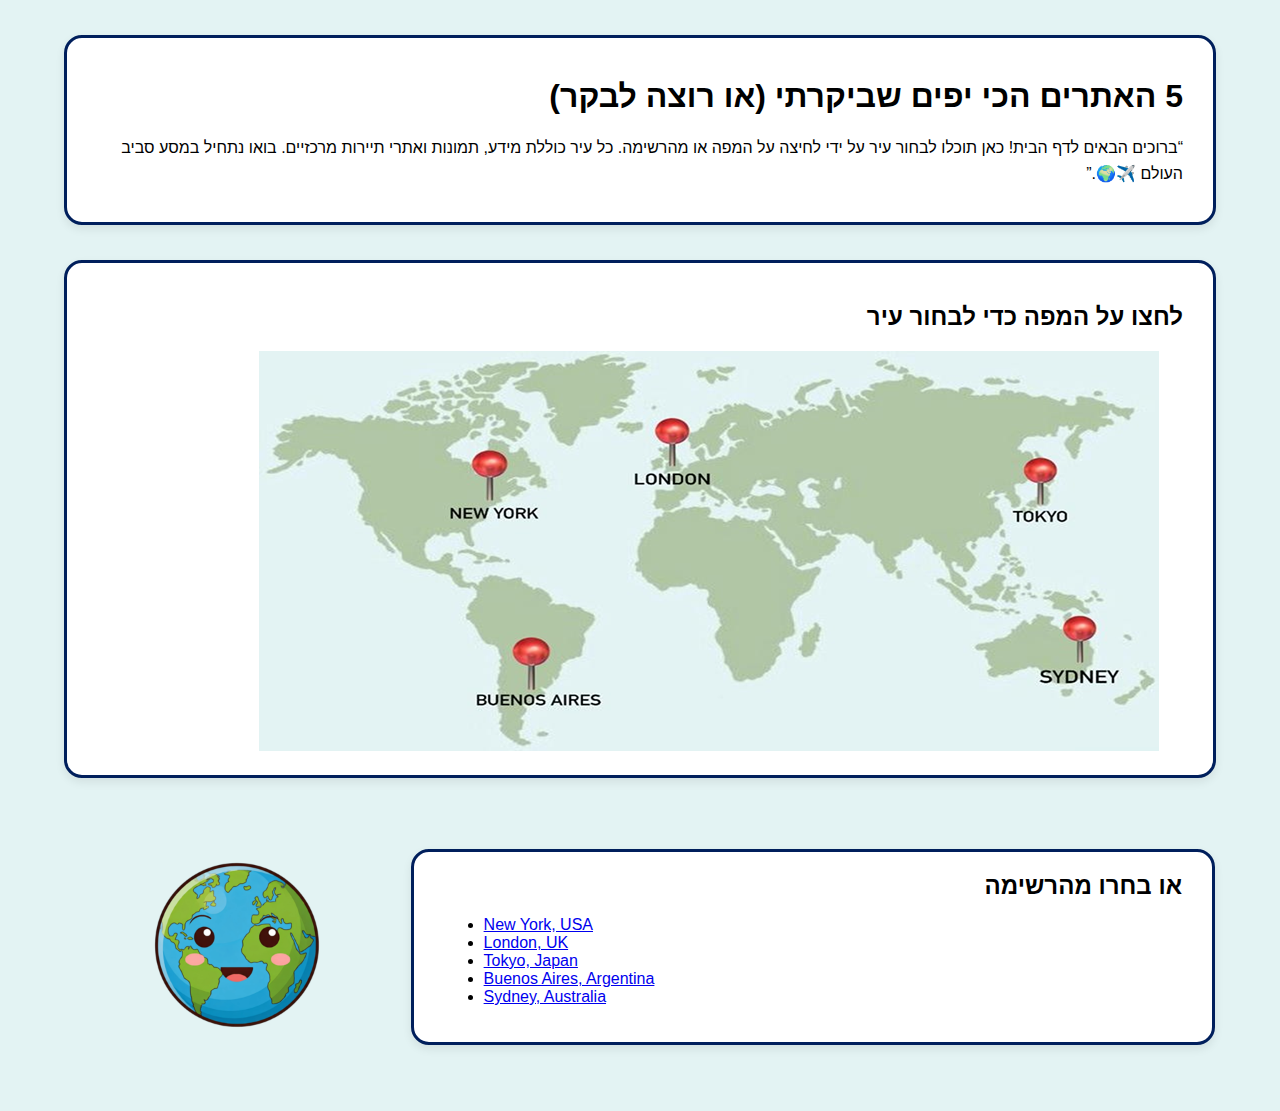
<file: index.html>
<!DOCTYPE html>
<html lang="en" dir="rtl">
<head>
    <meta charset="UTF-8">
    <meta name="viewport" content="width=device-width, initial-scale=1.0">
    <title>index</title>
    <link rel="stylesheet" href="style.css">
</head>

<body>

    <table>
        <tr>
                <div class="content-box1">
                    <h1>5 האתרים הכי יפים שביקרתי (או רוצה לבקר)</h1>
                    <p>
                       “ברוכים הבאים לדף הבית! כאן תוכלו לבחור עיר על ידי לחיצה על המפה או מהרשימה.
כל עיר כוללת מידע, תמונות ואתרי תיירות מרכזיים.                       
בואו נתחיל במסע סביב העולם ✈️🌍.”                       
                    </p>
                </div>
        </tr>

        <tr>
                <div class="content-box1">
                    <h2>לחצו על המפה כדי לבחור עיר</h2>
                    <img usemap="#mymap" src="mapWorldd.png" alt="World Map" style="max-width:100%; height:auto;">

                    <map name="mymap">
                        <area shape="rect" coords="190,98,280,167" href="NewYork.html" alt="New York">
                        <area shape="rect" coords="371,71,451,131" href="London.html" alt="London">
                        <area shape="rect" coords="751,110,805,167" href="Tokyo.html" alt="Tokyo">
                        <area shape="rect" coords="244,287,313,351" href="BuenosAires.html" alt="Buenos Aires">
                        <area shape="rect" coords="780,268,854,333" href="Sydney.html" alt="Sydney">
                    </map>
                </div>
            
        </tr>
        <tr>
            <td width="70%">
                <div class="content-box">
                <h2 style="text-align:right;">או בחרו מהרשימה</h2>
                <ul dir="ltr">
                    <li><a href="NewYork.html">New York, USA</a></li>
                    <li><a href="London.html">London, UK</a></li>
                    <li><a href="Tokyo.html">Tokyo, Japan</a></li>
                    <li><a href="BuenosAires.html">Buenos Aires, Argentina</a></li>
                    <li><a href="Sydney.html">Sydney, Australia</a></li>
                </ul>
            </td>
            <td align="center">
                   <img src="world.png" width="70%">

            </td>
       
        </tr>
    
    </table>

</body>
</html>
</file>
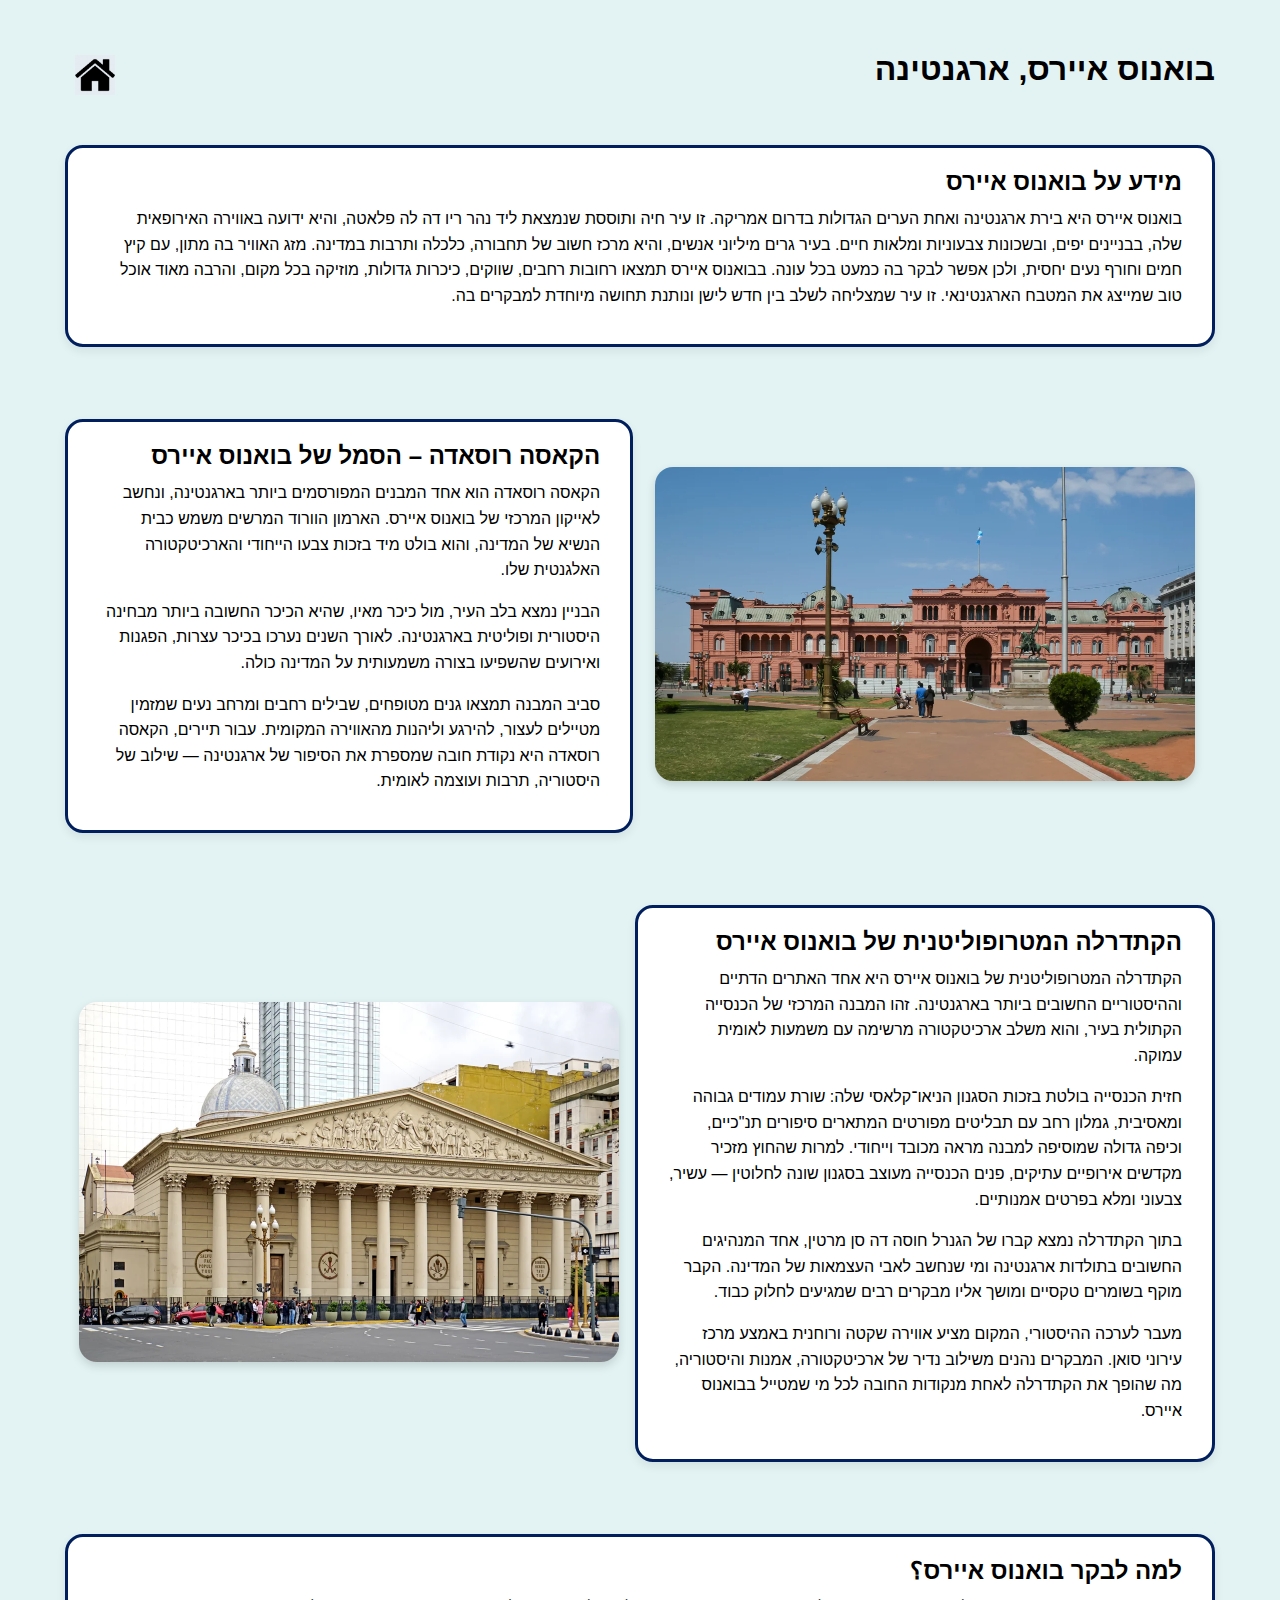
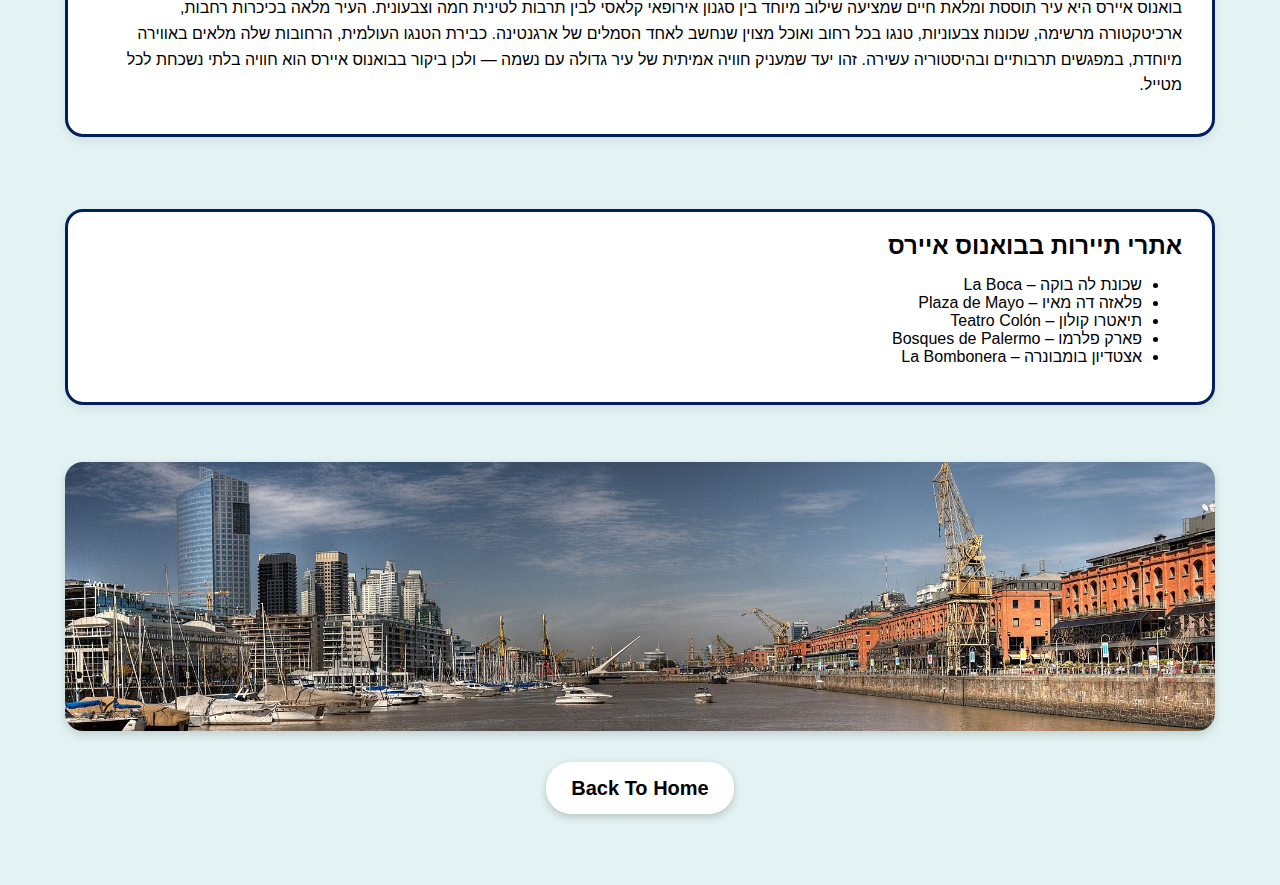
<file: BuenosAires.html>
<!DOCTYPE html>
<html lang="en" dir="rtl">
<head>
    <meta charset="UTF-8">
    <meta name="viewport" content="width=device-width, initial-scale=1.0">
    <title>Buenos Aires</title>
    <link rel="stylesheet" href="style.css">
</head>

<body>

    <table>

        <tr>
            <td>
                <h1>בואנוס איירס, ארגנטינה</h1>
            </td>

            <td>
                <img src="home.png" alt="Home Icon" width="40" class="home-icon" usemap="#homeMap">
                <map name="homeMap">
                    <area shape="rect" coords="5,22,35,35" href="index.html">
                    <area shape="poly" coords="20,3,0,23,39,23" href="index.html">
                    <area shape="rect" coords="28,4,35,15" href="index.html">
                </map>
            </td>
        </tr>

        <tr>
            <td colspan="2">
                <div class="content-box">
                    <h2>מידע על בואנוס איירס</h2>
                    <p>
                      בואנוס איירס היא בירת ארגנטינה ואחת הערים הגדולות בדרום אמריקה. זו עיר חיה ותוססת שנמצאת ליד נהר ריו דה לה פלאטה, והיא ידועה באווירה האירופאית שלה, בבניינים יפים, ובשכונות צבעוניות ומלאות חיים. בעיר גרים מיליוני אנשים, והיא מרכז חשוב של תחבורה, כלכלה ותרבות במדינה. מזג האוויר בה מתון, עם קיץ חמים וחורף נעים יחסית, ולכן אפשר לבקר בה כמעט בכל עונה. בבואנוס איירס תמצאו רחובות רחבים, שווקים, כיכרות גדולות, מוזיקה בכל מקום, והרבה מאוד אוכל טוב שמייצג את המטבח הארגנטינאי. זו עיר שמצליחה לשלב בין חדש לישן ונותנת תחושה מיוחדת למבקרים בה.
                    </p>
                </div>
            </td>
        </tr>

        <tr>
            <td align="center">
                <img src="CasaRosada.jpg" class="city-img" alt="Casa Rosada" width="540">
            </td>

            <td valign="top">
                <div class="content-box">
                    <h2>הקאסה רוסאדה – הסמל של בואנוס איירס</h2>

                    <p>
                        הקאסה רוסאדה הוא אחד המבנים המפורסמים ביותר בארגנטינה,
                        ונחשב לאייקון המרכזי של בואנוס איירס. הארמון הוורוד המרשים
                        משמש כבית הנשיא של המדינה, והוא בולט מיד בזכות צבעו הייחודי
                        והארכיטקטורה האלגנטית שלו.
                    </p>

                    <p>
                        הבניין נמצא בלב העיר, מול כיכר מאיו, שהיא הכיכר החשובה ביותר
                        מבחינה היסטורית ופוליטית בארגנטינה. לאורך השנים נערכו בכיכר
                        עצרות, הפגנות ואירועים שהשפיעו בצורה משמעותית על המדינה כולה.
                    </p>

                    <p>
                        סביב המבנה תמצאו גנים מטופחים, שבילים רחבים ומרחב נעים שמזמין
                        מטיילים לעצור, להירגע וליהנות מהאווירה המקומית. עבור תיירים,
                        הקאסה רוסאדה היא נקודת חובה שמספרת את הסיפור של ארגנטינה —
                        שילוב של היסטוריה, תרבות ועוצמה לאומית.
                    </p>

                </div>
            </td>
        </tr>

        <tr>
            <td valign="top">
                <div class="content-box">
                    <h2>הקתדרלה המטרופוליטנית של בואנוס איירס</h2>

                    <p>
                        הקתדרלה המטרופוליטנית של בואנוס איירס היא אחד האתרים הדתיים וההיסטוריים
                        החשובים ביותר בארגנטינה. זהו המבנה המרכזי של הכנסייה הקתולית בעיר,
                        והוא משלב ארכיטקטורה מרשימה עם משמעות לאומית עמוקה.
                    </p>

                    <p>
                        חזית הכנסייה בולטת בזכות הסגנון הניאו־קלאסי שלה: שורת עמודים גבוהה ומאסיבית,
                        גמלון רחב עם תבליטים מפורטים המתארים סיפורים תנ"כיים, וכיפה גדולה שמוסיפה
                        למבנה מראה מכובד וייחודי. למרות שהחוץ מזכיר מקדשים אירופיים עתיקים,
                        פנים הכנסייה מעוצב בסגנון שונה לחלוטין — עשיר, צבעוני ומלא בפרטים אמנותיים.
                    </p>

                    <p>
                        בתוך הקתדרלה נמצא קברו של הגנרל חוסה דה סן מרטין, אחד המנהיגים החשובים
                        בתולדות ארגנטינה ומי שנחשב לאבי העצמאות של המדינה. הקבר מוקף בשומרים טקסיים
                        ומושך אליו מבקרים רבים שמגיעים לחלוק כבוד.
                    </p>

                    <p>
                        מעבר לערכה ההיסטורי, המקום מציע אווירה שקטה ורוחנית באמצע מרכז עירוני סואן.
                        המבקרים נהנים משילוב נדיר של ארכיטקטורה, אמנות והיסטוריה, מה שהופך את
                        הקתדרלה לאחת מנקודות החובה לכל מי שמטייל בבואנוס איירס.
                    </p>

                </div>
            </td>

            <td align="center">
                <img src="MetropolitanCathedral.jpg" class="city-img" alt="Metropolitan Cathedral" width="540">
            </td>
        </tr>

        <tr>
            <td colspan="2">
                <div class="content-box">
                    <h2>למה לבקר בואנוס איירס؟</h2>
                    <p>
                        בואנוס איירס היא עיר תוססת ומלאת חיים שמציעה שילוב מיוחד בין סגנון אירופאי קלאסי לבין תרבות לטינית חמה וצבעונית. העיר מלאה בכיכרות רחבות, ארכיטקטורה מרשימה, שכונות צבעוניות, טנגו בכל רחוב ואוכל מצוין שנחשב לאחד הסמלים של ארגנטינה. כבירת הטנגו העולמית, הרחובות שלה מלאים באווירה מיוחדת, במפגשים תרבותיים ובהיסטוריה עשירה. זהו יעד שמעניק חוויה אמיתית של עיר גדולה עם נשמה — ולכן ביקור בבואנוס איירס הוא חוויה בלתי נשכחת לכל מטייל.
                    </p>
                </div>
            </td>
        </tr>

        <tr>
            <td colspan="2">
                <div class="content-box">
                    <h2>אתרי תיירות בבואנוס איירס</h2>
                    <ul>
                        <li>שכונת לה בוקה – La Boca</li>
                        <li>פלאזה דה מאיו – Plaza de Mayo</li>
                        <li>תיאטרו קולון – Teatro Colón</li>
                        <li>פארק פלרמו – Bosques de Palermo</li>
                        <li>אצטדיון בומבונרה – La Bombonera</li>
                    </ul>
                </div>
            </td>
        </tr>

        <tr>
            <td colspan="2">
                <img src="BuenosAiresinal.jpg" class="cityfinal-img" alt="Buenos Aires City" width="100%">
            </td>
        </tr>

        <tr>
            <td colspan="2">
                <p class="back-home-wrapper">
                    <a href="index.html" class="back-home-link">Back To Home</a>
                </p>
            </td>
        </tr>

    </table>

</body>
</html>
</file>
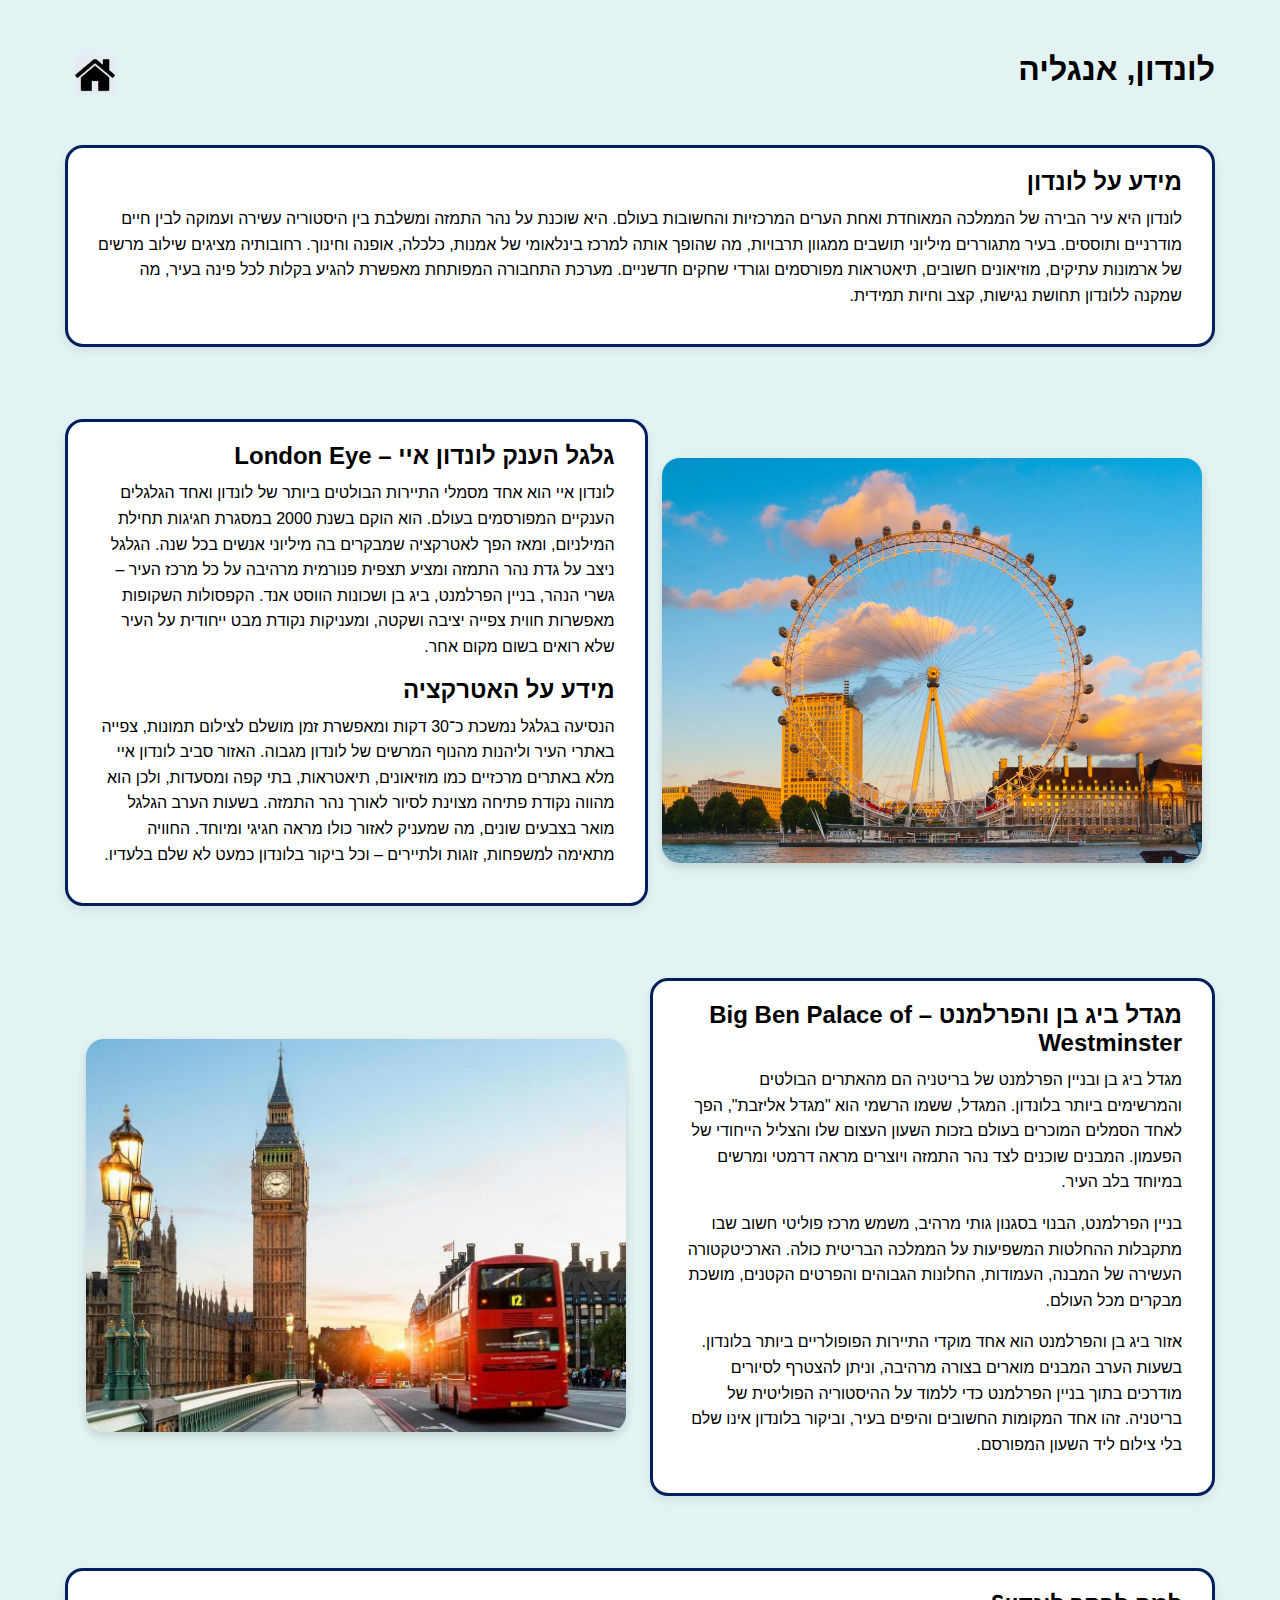
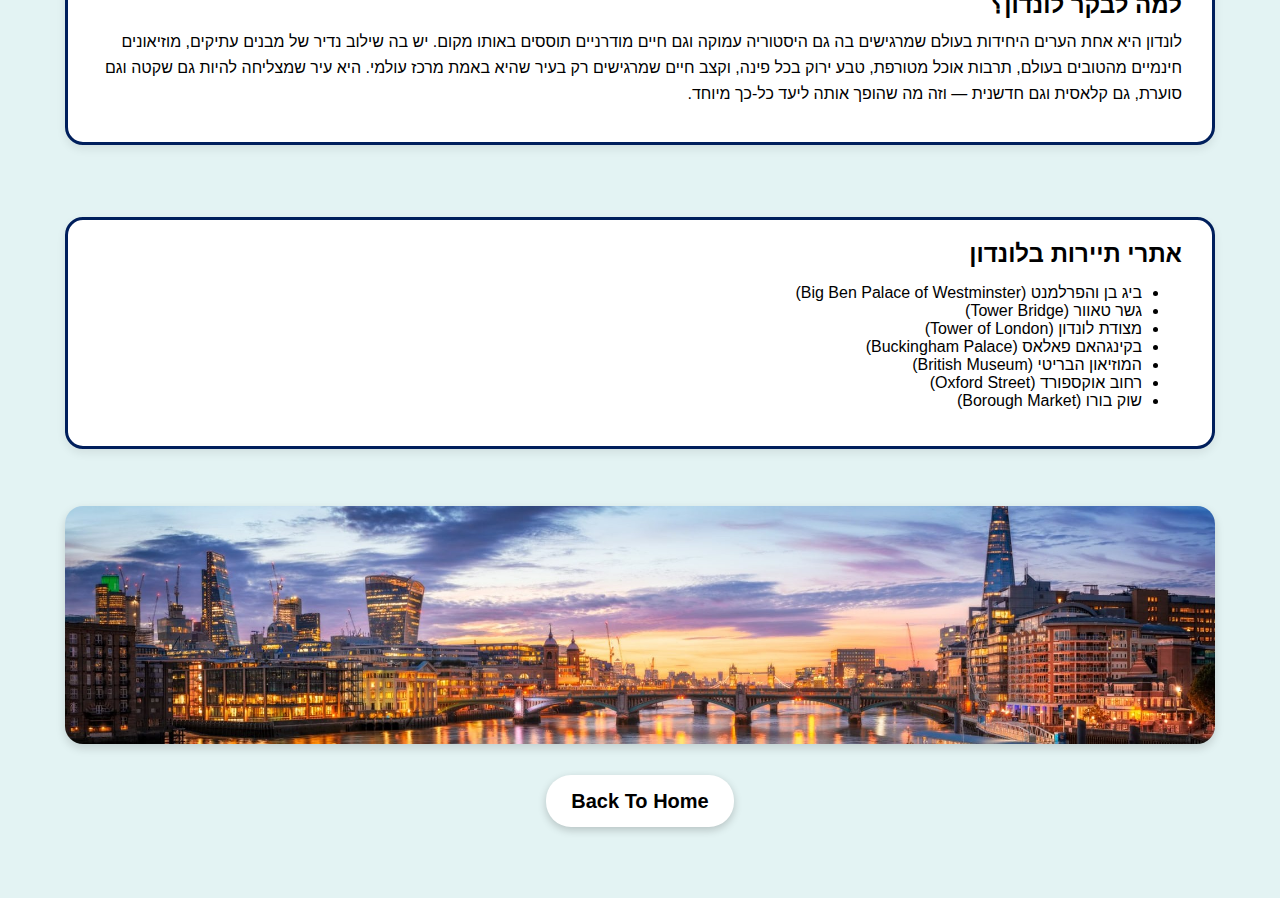
<file: London.html>
<!DOCTYPE html>
<html lang="en" dir="rtl">
<head>
    <meta charset="UTF-8">
    <meta name="viewport" content="width=device-width, initial-scale=1.0">
    <title>London</title>
    <link rel="stylesheet" href="style.css">
</head>

<body>

    <table>
        <tr>
            <td>
                <h1>לונדון, אנגליה</h1>
            </td>

            <td>
                <img src="home.png" alt="Home Icon" width="40" class="home-icon" usemap="#homeMap">
                <map name="homeMap">
                    <area shape="rect" coords="5,22,35,35" href="index.html" alt="Home">
                    <area shape="poly" coords="20,3,0,23,39,23" href="index.html" alt="Home">
                    <area shape="rect" coords="28,4,35,15" href="index.html" alt="Home">
                </map>
            </td>
        </tr>

        <tr>
            <td colspan="2" valign="top">
                <div class="content-box">
                    <h2>מידע על לונדון</h2>
                    <p>
                        לונדון היא עיר הבירה של הממלכה המאוחדת ואחת הערים המרכזיות והחשובות בעולם. היא שוכנת על נהר התמזה ומשלבת בין היסטוריה עשירה ועמוקה לבין חיים מודרניים ותוססים. בעיר מתגוררים מיליוני תושבים ממגוון תרבויות, מה שהופך אותה למרכז בינלאומי של אמנות, כלכלה, אופנה וחינוך. רחובותיה מציגים שילוב מרשים של ארמונות עתיקים, מוזיאונים חשובים, תיאטראות מפורסמים וגורדי שחקים חדשניים. מערכת התחבורה המפותחת מאפשרת להגיע בקלות לכל פינה בעיר, מה שמקנה ללונדון תחושת נגישות, קצב וחיות תמידית.
                    </p>
                </div>
            </td>
        </tr>

        <tr>
            <td align="center">
                <img src="londonEye.jpg" class="city-img" alt="London Eye" width="540">
            </td>

            <td valign="top">
                <div class="content-box">
                    <h2>גלגל הענק לונדון איי – London Eye</h2>
                    <p>
                        לונדון איי הוא אחד מסמלי התיירות הבולטים ביותר של לונדון ואחד הגלגלים הענקיים המפורסמים בעולם.
                        הוא הוקם בשנת 2000 במסגרת חגיגות תחילת המילניום, ומאז הפך לאטרקציה שמבקרים בה מיליוני אנשים בכל שנה.
                        הגלגל ניצב על גדת נהר התמזה ומציע תצפית פנורמית מרהיבה על כל מרכז העיר – גשרי הנהר, בניין הפרלמנט,
                        ביג בן ושכונות הווסט אנד. הקפסולות השקופות מאפשרות חווית צפייה יציבה ושקטה, ומעניקות נקודת מבט ייחודית
                        על העיר שלא רואים בשום מקום אחר.
                    </p>

                    <h2>מידע על האטרקציה</h2>
                    <p>
                        הנסיעה בגלגל נמשכת כ־30 דקות ומאפשרת זמן מושלם לצילום תמונות, צפייה באתרי העיר וליהנות מהנוף
                        המרשים של לונדון מגבוה. האזור סביב לונדון איי מלא באתרים מרכזיים כמו מוזיאונים, תיאטראות,
                        בתי קפה ומסעדות, ולכן הוא מהווה נקודת פתיחה מצוינת לסיור לאורך נהר התמזה.
                        בשעות הערב הגלגל מואר בצבעים שונים, מה שמעניק לאזור כולו מראה חגיגי ומיוחד.
                        החוויה מתאימה למשפחות, זוגות ולתיירים – וכל ביקור בלונדון כמעט לא שלם בלעדיו.
                    </p>
                </div>
            </td>
        </tr>

        <tr>
            <td valign="top">
                <div class="content-box">
                    <h2>מגדל ביג בן והפרלמנט – Big Ben  Palace of Westminster</h2>
                    <p>
                        מגדל ביג בן ובניין הפרלמנט של בריטניה הם מהאתרים הבולטים והמרשימים ביותר בלונדון.
                        המגדל, ששמו הרשמי הוא "מגדל אליזבת", הפך לאחד הסמלים המוכרים בעולם בזכות השעון
                        העצום שלו והצליל הייחודי של הפעמון. המבנים שוכנים לצד נהר התמזה ויוצרים מראה
                        דרמטי ומרשים במיוחד בלב העיר.
                    </p>

                    <p>
                        בניין הפרלמנט, הבנוי בסגנון גותי מרהיב, משמש מרכז פוליטי חשוב שבו מתקבלות
                        ההחלטות המשפיעות על הממלכה הבריטית כולה. הארכיטקטורה העשירה של המבנה,
                        העמודות, החלונות הגבוהים והפרטים הקטנים, מושכת מבקרים מכל העולם.
                    </p>

                    <p>
                        אזור ביג בן והפרלמנט הוא אחד מוקדי התיירות הפופולריים ביותר בלונדון.
                        בשעות הערב המבנים מוארים בצורה מרהיבה, וניתן להצטרף לסיורים מודרכים בתוך
                        בניין הפרלמנט כדי ללמוד על ההיסטוריה הפוליטית של בריטניה. זהו אחד המקומות
                        החשובים והיפים בעיר, וביקור בלונדון אינו שלם בלי צילום ליד השעון המפורסם.
                    </p>
                </div>
            </td>

            <td align="center">
                <img src="LondonBigBen.jpg" class="city-img" alt="London Big Ben" width="540">
            </td>
        </tr>

        <tr>
            <td colspan="2" valign="top">
                <div class="content-box">
                    <h2>למה לבקר לונדון؟</h2>
                    <p>
                        לונדון היא אחת הערים היחידות בעולם שמרגישים בה גם היסטוריה עמוקה וגם חיים מודרניים תוססים באותו מקום.
                        יש בה שילוב נדיר של מבנים עתיקים, מוזיאונים חינמיים מהטובים בעולם, תרבות אוכל מטורפת, טבע ירוק בכל פינה,
                        וקצב חיים שמרגישים רק בעיר שהיא באמת מרכז עולמי. היא עיר שמצליחה להיות גם שקטה וגם סוערת, גם קלאסית וגם
                        חדשנית — וזה מה שהופך אותה ליעד כל-כך מיוחד.
                    </p>
                </div>
            </td>
        </tr>

        <tr>
            <td colspan="2" valign="top">
                <div class="content-box">
                    <h2>אתרי תיירות בלונדון</h2>
                    <ul>
                        <li>ביג בן והפרלמנט (Big Ben Palace of Westminster)</li>
                        <li>גשר טאוור (Tower Bridge)</li>
                        <li>מצודת לונדון (Tower of London)</li>
                        <li>בקינגהאם פאלאס (Buckingham Palace)</li>
                        <li>המוזיאון הבריטי (British Museum)</li>
                        <li>רחוב אוקספורד (Oxford Street)</li>
                        <li>שוק בורו (Borough Market)</li>
                    </ul>
                </div>
            </td>
        </tr>

        <tr>
            <td colspan="2">
                <img src="londonFinal.jpg" class="cityfinal-img" alt="London City" width="100%">
            </td>
        </tr>

        <tr>
            <td colspan="2">
                <p class="back-home-wrapper">
                    <a href="index.html" class="back-home-link">Back To Home</a>
                </p>
            </td>
        </tr>
    </table>

</body>
</html>
</file>
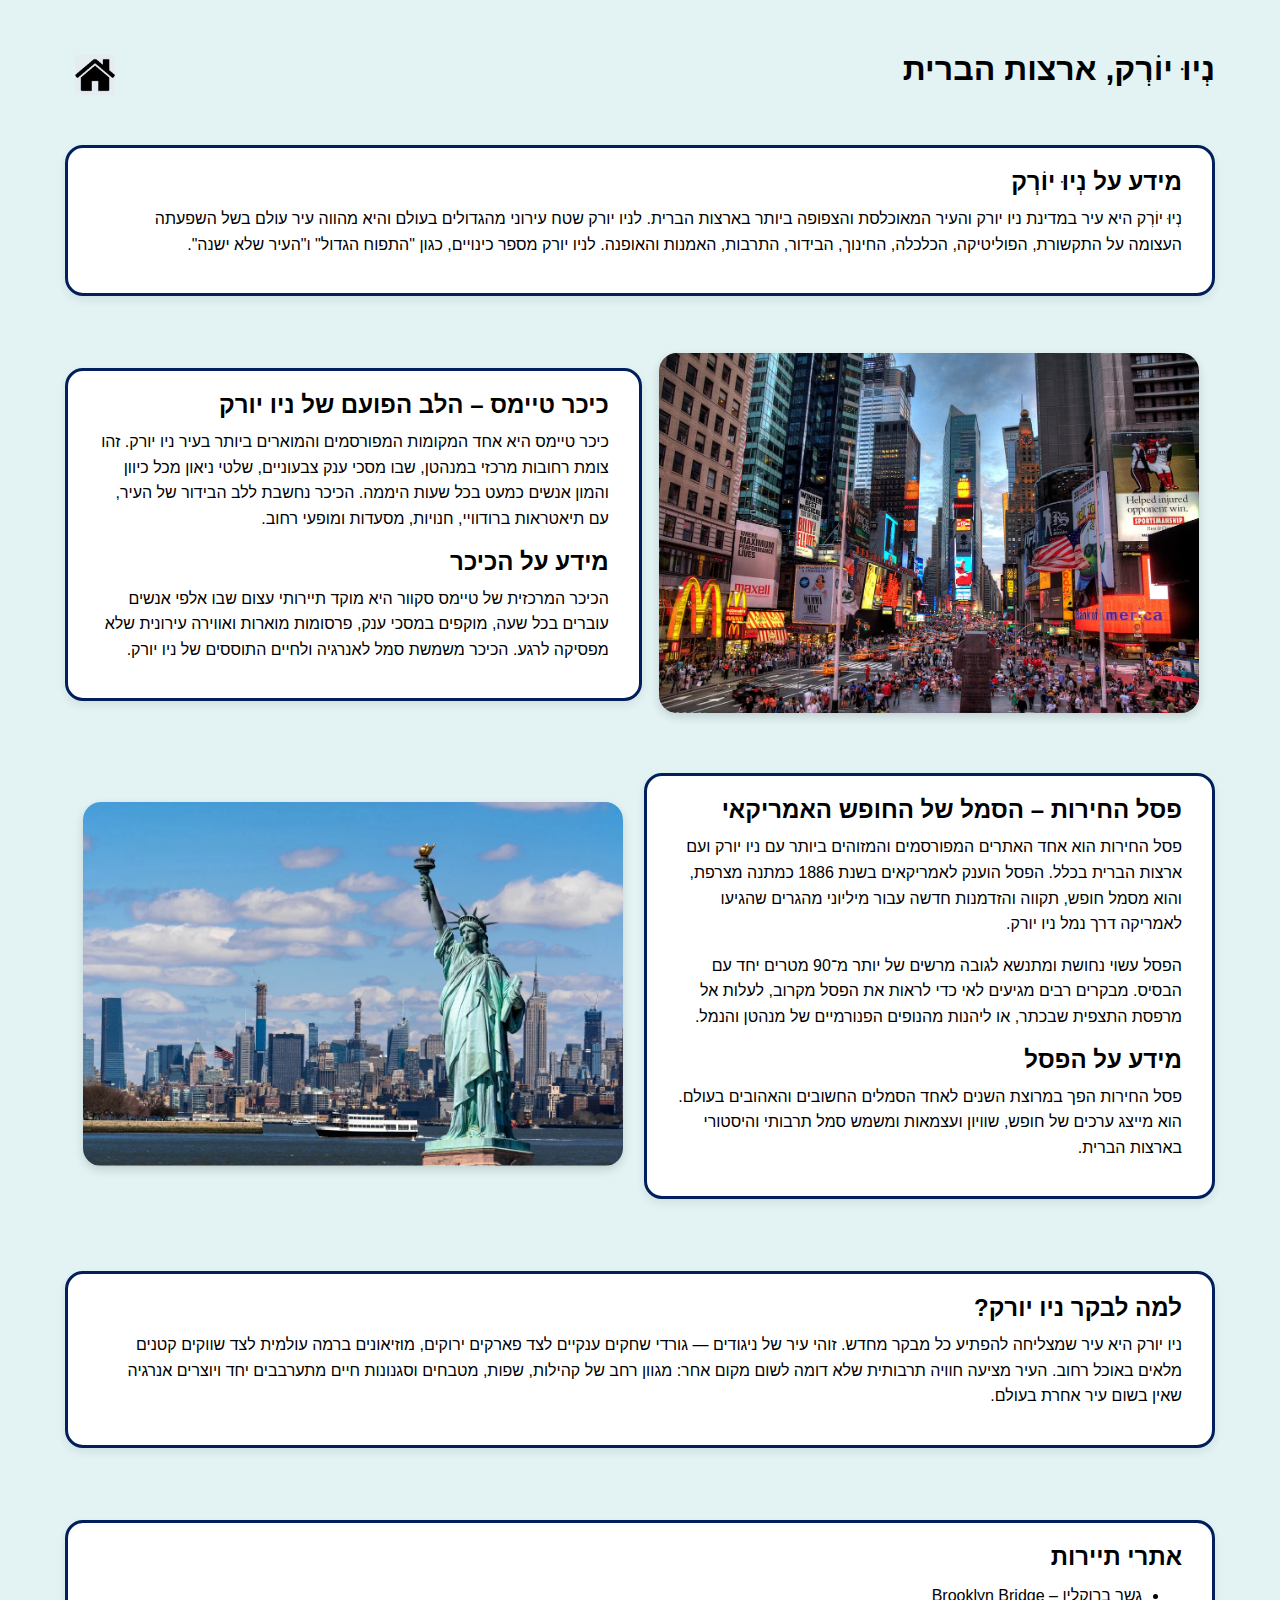
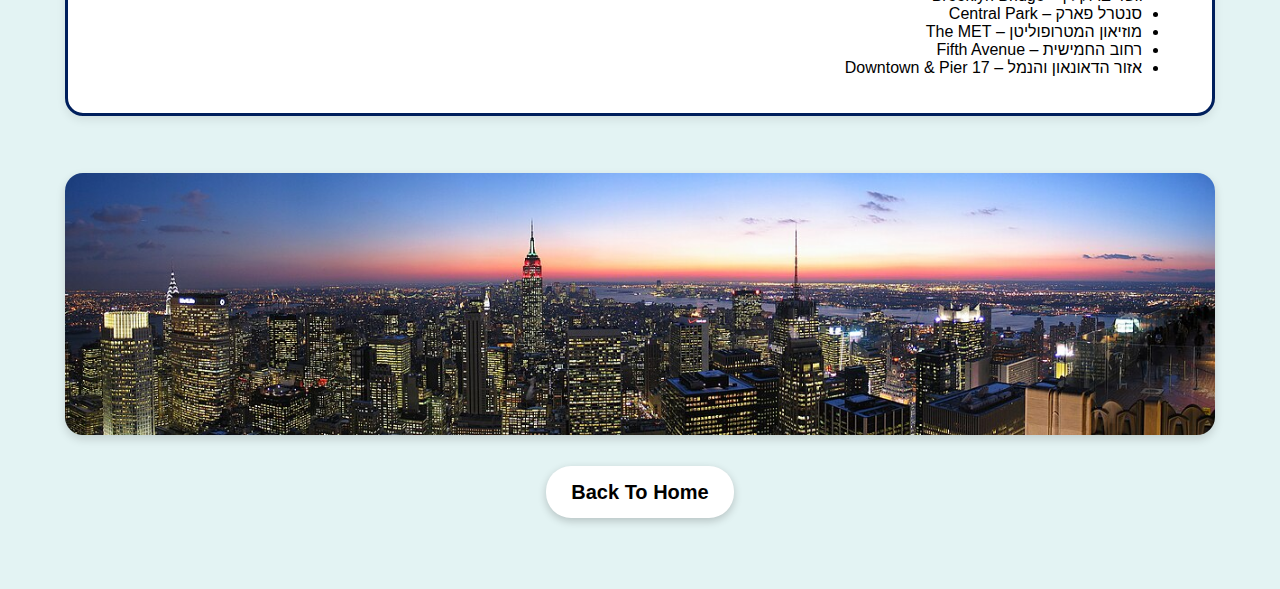
<file: NewYork.html>
<!DOCTYPE html>
<html lang="en" dir="rtl">
<head>
    <meta charset="UTF-8">
    <meta name="viewport" content="width=device-width, initial-scale=1.0">
    <title>NewYork</title>
    <link rel="stylesheet" href="style.css">
</head>

<body>

    <table>
        <tr>
            <td>
                <h1>נְיוּ יוֹרְק, ארצות הברית</h1>
            </td>

            <td>
                <img src="home.png" alt="Home Icon" width="40" class="home-icon" usemap="#homeMap">
                <map name="homeMap">
                    <area shape="rect" coords="5,22,35,35" href="index.html" alt="Home">
                    <area shape="poly" coords="20,3,0,23,39,23" href="index.html" alt="Home">
                    <area shape="rect" coords="28,4,35,15" href="index.html" alt="Home">
                </map>
            </td>
        </tr>

        <tr>
            <td colspan="2" valign="top">
                <div class="content-box">
                    <h2>מידע על נְיוּ יוֹרְק</h2>
                    <p>
                        נְיוּ יוֹרְק היא עיר במדינת ניו יורק והעיר המאוכלסת והצפופה ביותר בארצות הברית. לניו יורק שטח עירוני מהגדולים בעולם והיא מהווה עיר עולם בשל השפעתה העצומה על התקשורת, הפוליטיקה, הכלכלה, החינוך, הבידור, התרבות, האמנות והאופנה. לניו יורק מספר כינויים, כגון "התפוח הגדול" ו"העיר שלא ישנה".
                    </p>
                </div>
            </td>
        </tr>

        <tr>
            <td align="center">
                <img src="NewYorkSquare.jpg" class="city-img" alt="New York City" width="540">
            </td>

            <td valign="top">
                <div class="content-box">
                    <h2>כיכר טיימס – הלב הפועם של ניו יורק</h2>
                    <p>
                        כיכר טיימס היא אחד המקומות המפורסמים והמוארים ביותר בעיר ניו יורק. זהו צומת רחובות מרכזי במנהטן, שבו מסכי ענק צבעוניים, שלטי ניאון מכל כיוון והמון אנשים כמעט בכל שעות היממה. הכיכר נחשבת ללב הבידור של העיר, עם תיאטראות ברודוויי, חנויות, מסעדות ומופעי רחוב.
                    </p>
                    <h2>מידע על הכיכר</h2>
                    <p>
                        הכיכר המרכזית של טיימס סקוור היא מוקד תיירותי עצום שבו אלפי אנשים עוברים בכל שעה, מוקפים במסכי ענק, פרסומות מוארות ואווירה עירונית שלא מפסיקה לרגע. הכיכר משמשת סמל לאנרגיה ולחיים התוססים של ניו יורק.
                    </p>
                </div>
            </td>
        </tr>

        <tr>
            <td valign="top">
                <div class="content-box">
                    <h2>פסל החירות – הסמל של החופש האמריקאי</h2>
                    <p>
                        פסל החירות הוא אחד האתרים המפורסמים והמזוהים ביותר עם ניו יורק ועם ארצות הברית בכלל. הפסל הוענק לאמריקאים בשנת 1886 כמתנה מצרפת, והוא מסמל חופש, תקווה והזדמנות חדשה עבור מיליוני מהגרים שהגיעו לאמריקה דרך נמל ניו יורק.
                    </p>
                    <p>
                        הפסל עשוי נחושת ומתנשא לגובה מרשים של יותר מ־90 מטרים יחד עם הבסיס. מבקרים רבים מגיעים לאי כדי לראות את הפסל מקרוב, לעלות אל מרפסת התצפית שבכתר, או ליהנות מהנופים הפנורמיים של מנהטן והנמל.
                    </p>
                    <h2>מידע על הפסל</h2>
                    <p>
                        פסל החירות הפך במרוצת השנים לאחד הסמלים החשובים והאהובים בעולם. הוא מייצג ערכים של חופש, שוויון ועצמאות ומשמש סמל תרבותי והיסטורי בארצות הברית.
                    </p>
                </div>
            </td>
        
            <td align="center">
                <img src="Statue of Liberty.jpg" class="city-img" alt="New York City" width="540">
            </td>
        </tr>

        <tr>
            <td colspan="2" valign="top">
                <div class="content-box">
                    <h2>למה לבקר ניו יורק?</h2>
                    <p>
                        ניו יורק היא עיר שמצליחה להפתיע כל מבקר מחדש. זוהי עיר של ניגודים — גורדי שחקים ענקיים לצד פארקים ירוקים, מוזיאונים ברמה עולמית לצד שווקים קטנים מלאים באוכל רחוב. העיר מציעה חוויה תרבותית שלא דומה לשום מקום אחר: מגוון רחב של קהילות, שפות, מטבחים וסגנונות חיים מתערבבים יחד ויוצרים אנרגיה שאין בשום עיר אחרת בעולם.
                    </p>
                </div>
            </td>
        </tr>

        <tr>
            <td colspan="2" valign="top">
                <div class="content-box">
                    <h2>אתרי תיירות</h2>
                    <ul>
                        <li>גשר ברוקלין – Brooklyn Bridge</li>
                        <li>סנטרל פארק – Central Park</li>
                        <li>מוזיאון המטרופוליטן – The MET</li>
                        <li>רחוב החמישית – Fifth Avenue</li>
                        <li>אזור הדאונאון והנמל – Downtown & Pier 17</li>
                    </ul>
                </div>
            </td>
        </tr>

        <tr>
            <td colspan="2">
                <img src="NewYorkFinal.jpg" class="cityfinal-img" alt="New York City" width="100%">
            </td>
        </tr>

        <tr>
            <td colspan="2">
                <p class="back-home-wrapper">
                    <a href="index.html" class="back-home-link">Back To Home</a>
                </p>
            </td>
        </tr>
    </table>

</body>
</html>
</file>
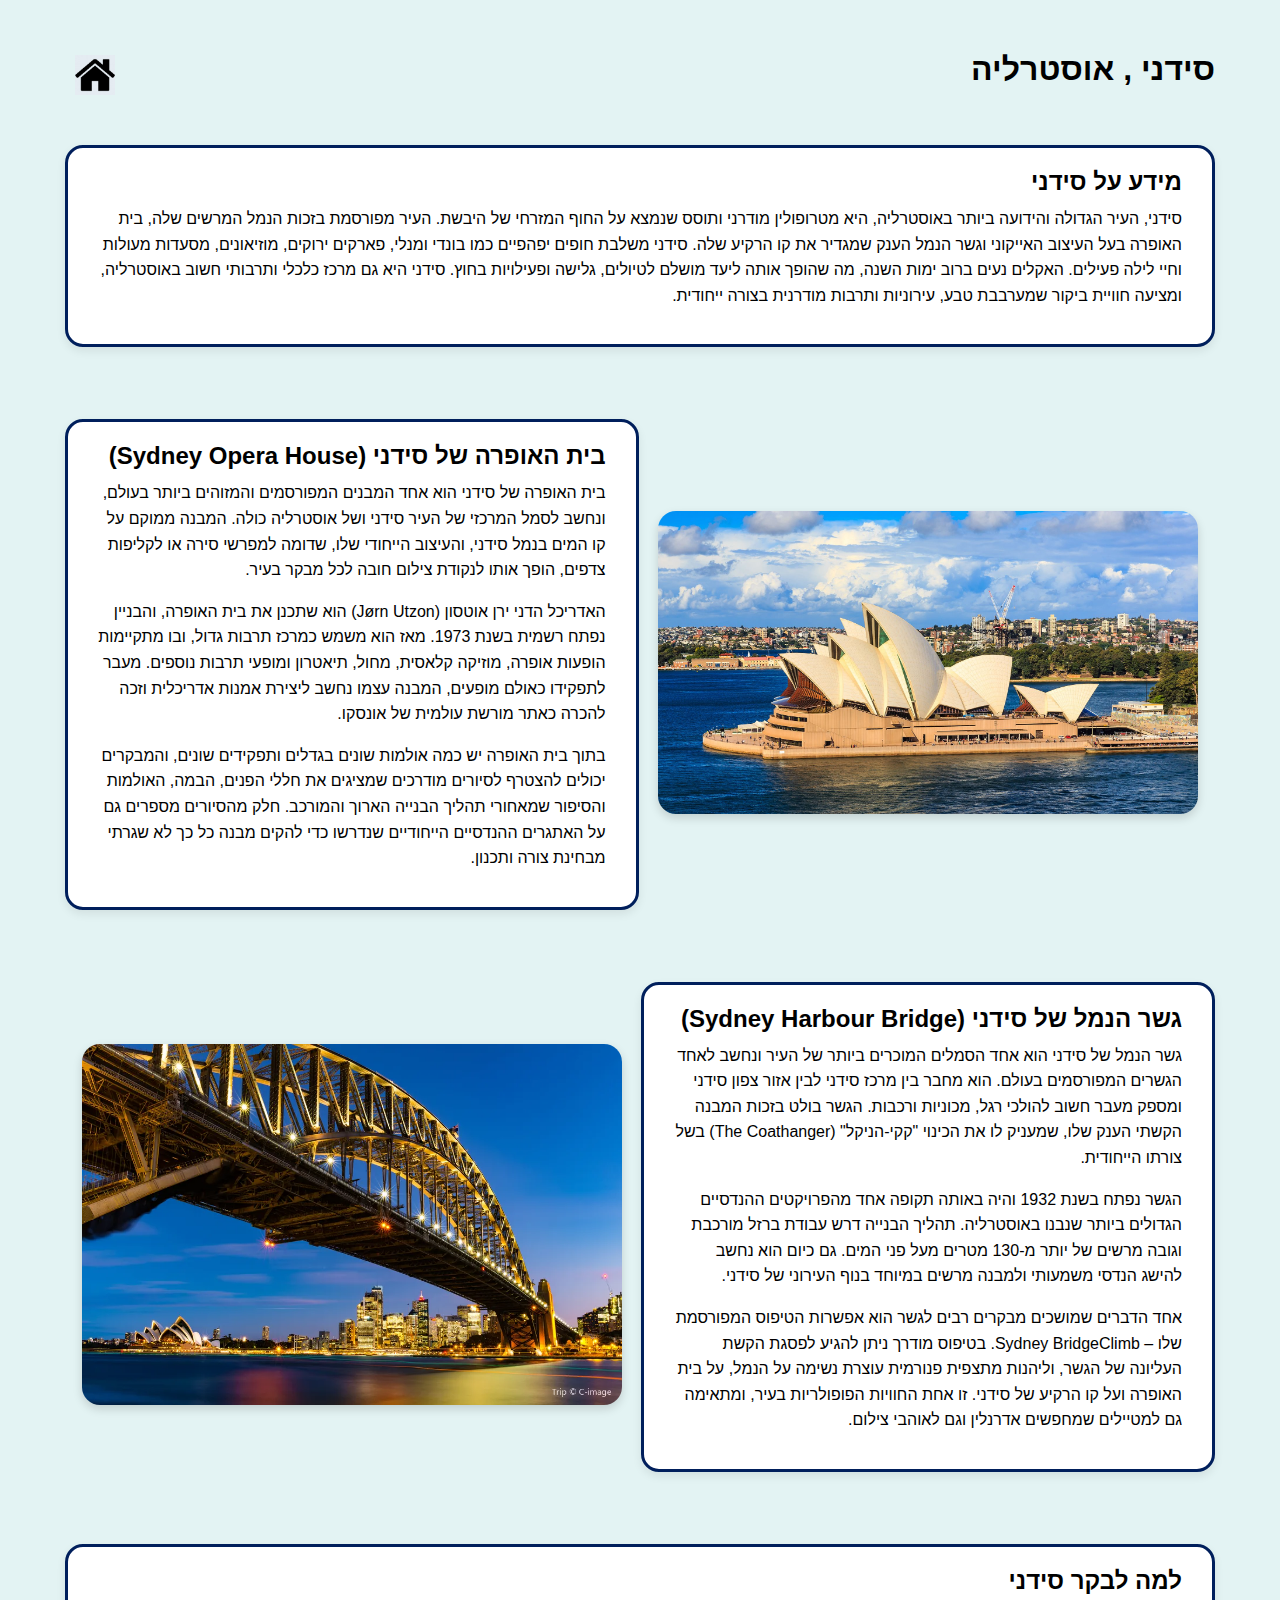
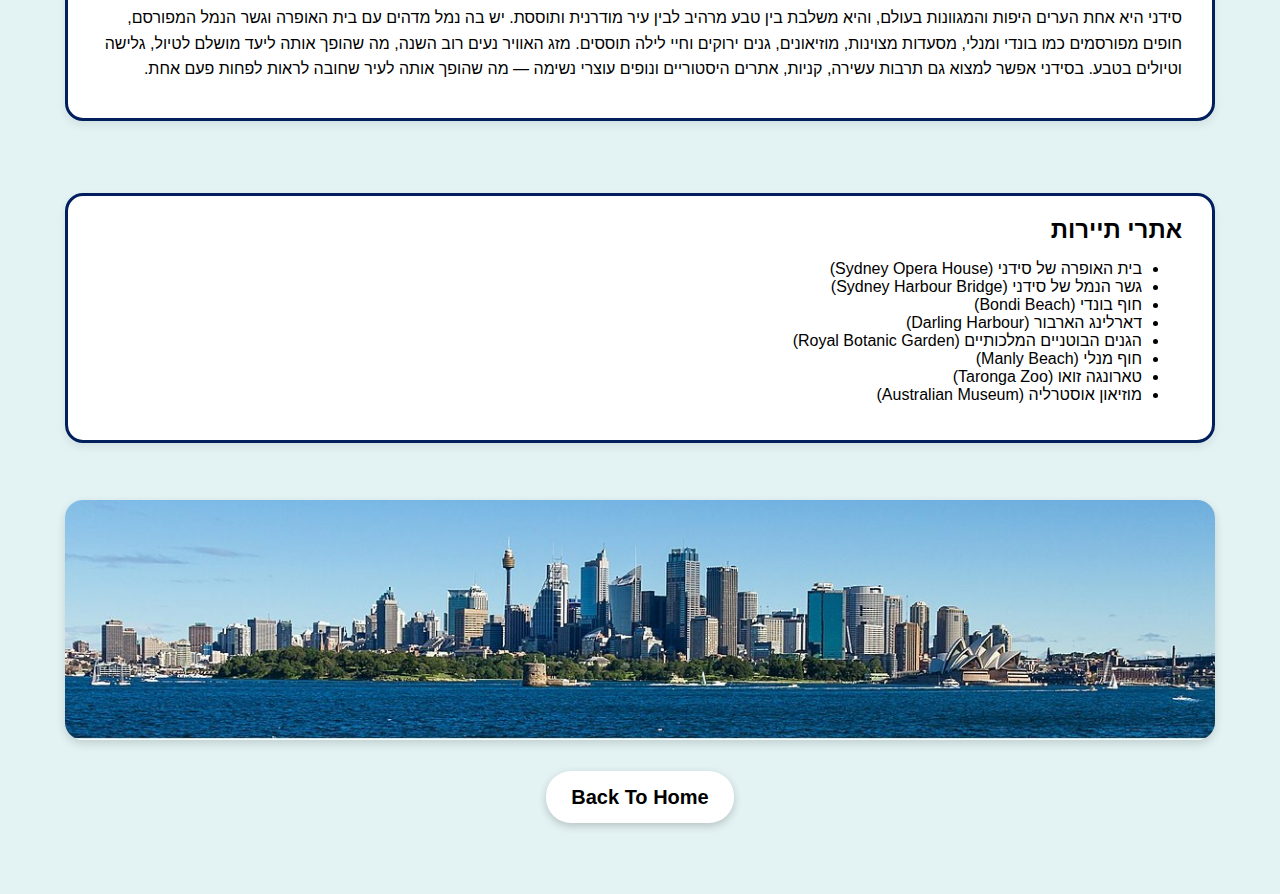
<file: Sydney.html>
<!DOCTYPE html>
<html lang="en" dir="rtl">
<head>
    <meta charset="UTF-8">
    <meta name="viewport" content="width=device-width, initial-scale=1.0">
    <title>Sydney</title>
    <link rel="stylesheet" href="style.css">
</head>

<body>

    <table>

        <tr>
            <td>
                <h1>סידני , אוסטרליה</h1>
            </td>

            <td>
                <img src="home.png" alt="Home Icon" width="40" class="home-icon" usemap="#homeMap">
                <map name="homeMap">
                    <area shape="rect" coords="5,22,35,35" href="index.html" alt="Home">
                    <area shape="poly" coords="20,3,0,23,39,23" href="index.html" alt="Home">
                    <area shape="rect" coords="28,4,35,15" href="index.html" alt="Home">
                </map>
            </td>
        </tr>

        <tr>
            <td colspan="2">
                <div class="content-box">
                    <h2>מידע על סידני</h2>
                    <p>
                        סידני, העיר הגדולה והידועה ביותר באוסטרליה, היא מטרופולין מודרני ותוסס שנמצא על החוף המזרחי של היבשת. העיר מפורסמת בזכות הנמל המרשים שלה, בית האופרה בעל העיצוב האייקוני וגשר הנמל הענק שמגדיר את קו הרקיע שלה. סידני משלבת חופים יפהפיים כמו בונדי ומנלי, פארקים ירוקים, מוזיאונים, מסעדות מעולות וחיי לילה פעילים. האקלים נעים ברוב ימות השנה, מה שהופך אותה ליעד מושלם לטיולים, גלישה ופעילויות בחוץ. סידני היא גם מרכז כלכלי ותרבותי חשוב באוסטרליה, ומציעה חוויית ביקור שמערבבת טבע, עירוניות ותרבות מודרנית בצורה ייחודית.
                    </p>
                </div>
            </td>
        </tr>

        <tr>
            <td align="center">
                <img src="OperaHouse.jpg" class="city-img" alt="Sydney Opera House" width="540">
            </td>

            <td valign="top">
                <div class="content-box">
                    <h2>בית האופרה של סידני (Sydney Opera House)</h2>

                    <p>
                        בית האופרה של סידני הוא אחד המבנים המפורסמים והמזוהים ביותר בעולם,
                        ונחשב לסמל המרכזי של העיר סידני ושל אוסטרליה כולה. המבנה ממוקם על קו המים
                        בנמל סידני, והעיצוב הייחודי שלו, שדומה למפרשי סירה או לקליפות צדפים,
                        הופך אותו לנקודת צילום חובה לכל מבקר בעיר.
                    </p>

                    <p>
                        האדריכל הדני ירן אוטסון (Jørn Utzon) הוא שתכנן את בית האופרה,
                        והבניין נפתח רשמית בשנת 1973. מאז הוא משמש כמרכז תרבות גדול,
                        ובו מתקיימות הופעות אופרה, מוזיקה קלאסית, מחול, תיאטרון ומופעי תרבות נוספים.
                        מעבר לתפקידו כאולם מופעים, המבנה עצמו נחשב ליצירת אמנות אדריכלית
                        וזכה להכרה כאתר מורשת עולמית של אונסקו.
                    </p>

                    <p>
                        בתוך בית האופרה יש כמה אולמות שונים בגדלים ותפקידים שונים,
                        והמבקרים יכולים להצטרף לסיורים מודרכים שמציגים את חללי הפנים,
                        הבמה, האולמות והסיפור שמאחורי תהליך הבנייה הארוך והמורכב.
                        חלק מהסיורים מספרים גם על האתגרים ההנדסיים הייחודיים
                        שנדרשו כדי להקים מבנה כל כך לא שגרתי מבחינת צורה ותכנון.
                    </p>


                </div>
            </td>
        </tr>

        <tr>
            <td valign="top">
                <div class="content-box">
                    <h2>גשר הנמל של סידני (Sydney Harbour Bridge)</h2>

                    <p>
                        גשר הנמל של סידני הוא אחד הסמלים המוכרים ביותר של העיר ונחשב לאחד הגשרים
                        המפורסמים בעולם. הוא מחבר בין מרכז סידני לבין אזור צפון סידני ומספק מעבר
                        חשוב להולכי רגל, מכוניות ורכבות. הגשר בולט בזכות המבנה הקשתי הענק שלו,
                        שמעניק לו את הכינוי "קקי-הניקל" (The Coathanger) בשל צורתו הייחודית.
                    </p>

                    <p>
                        הגשר נפתח בשנת 1932 והיה באותה תקופה אחד מהפרויקטים ההנדסיים הגדולים
                        ביותר שנבנו באוסטרליה. תהליך הבנייה דרש עבודת ברזל מורכבת וגובה מרשים
                        של יותר מ-130 מטרים מעל פני המים. גם כיום הוא נחשב להישג הנדסי
                        משמעותי ולמבנה מרשים במיוחד בנוף העירוני של סידני.
                    </p>

                    <p>
                        אחד הדברים שמושכים מבקרים רבים לגשר הוא אפשרות הטיפוס המפורסמת שלו – 
                        Sydney BridgeClimb. בטיפוס מודרך ניתן להגיע לפסגת הקשת העליונה של הגשר,
                        וליהנות מתצפית פנורמית עוצרת נשימה על הנמל, על בית האופרה ועל קו הרקיע
                        של סידני. זו אחת החוויות הפופולריות בעיר, ומתאימה גם למטיילים שמחפשים
                        אדרנלין וגם לאוהבי צילום.
                    </p>

                </div>
            </td>

            <td align="center">
                <img src="Harbour.jpg" class="city-img" alt="Harbour Bridge" width="540">
            </td>
        </tr>

        <tr>
            <td colspan="2">
                <div class="content-box">
                    <h2>למה לבקר סידני</h2>
                    <p>
                        סידני היא אחת הערים היפות והמגוונות בעולם, והיא משלבת בין טבע מרהיב לבין עיר מודרנית ותוססת. יש בה נמל מדהים עם בית האופרה וגשר הנמל המפורסם, חופים מפורסמים כמו בונדי ומנלי, מסעדות מצוינות, מוזיאונים, גנים ירוקים וחיי לילה תוססים. מזג האוויר נעים רוב השנה, מה שהופך אותה ליעד מושלם לטיול, גלישה וטיולים בטבע. בסידני אפשר למצוא גם תרבות עשירה, קניות, אתרים היסטוריים ונופים עוצרי נשימה — מה שהופך אותה לעיר שחובה לראות לפחות פעם אחת.
                    </p>
                </div>
            </td>
        </tr>

        <tr>
            <td colspan="2">
                <div class="content-box">
                    <h2>אתרי תיירות</h2>
                    <ul>
                        <li>בית האופרה של סידני (Sydney Opera House)</li>
                        <li>גשר הנמל של סידני (Sydney Harbour Bridge)</li>
                        <li>חוף בונדי (Bondi Beach)</li>
                        <li>דארלינג הארבור (Darling Harbour)</li>
                        <li>הגנים הבוטניים המלכותיים (Royal Botanic Garden)</li>
                        <li>חוף מנלי (Manly Beach)</li>
                        <li>טארונגה זואו (Taronga Zoo)</li>
                        <li>מוזיאון אוסטרליה (Australian Museum)</li>
                    </ul>
                </div>
            </td>
        </tr>

        <tr>
            <td colspan="2">
                <img src="SydneyFinal.jpg" class="cityfinal-img" alt="Sydney City" width="100%">
            </td>
        </tr>

        <tr>
            <td colspan="2">
                <p class="back-home-wrapper">
                    <a href="index.html" class="back-home-link">Back To Home</a>
                </p>
            </td>
        </tr>

    </table>

</body>
</html>
</file>
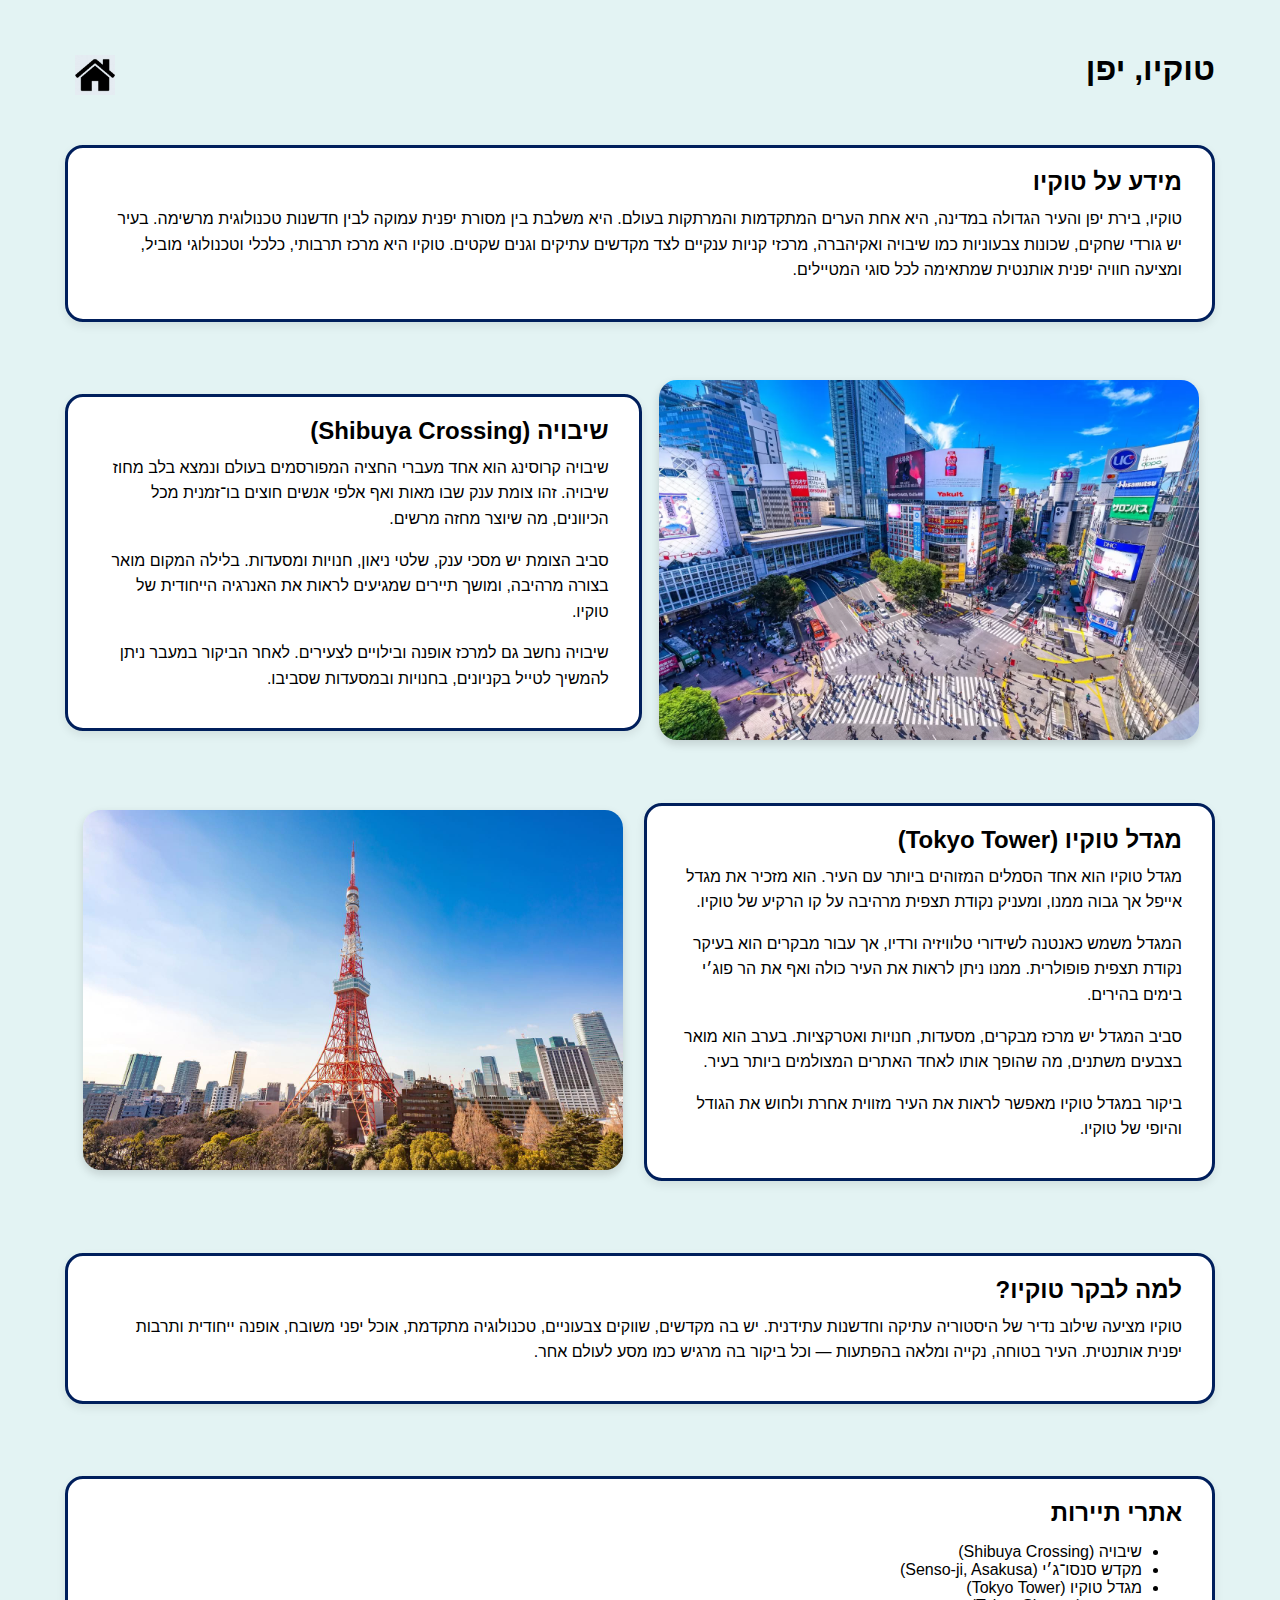
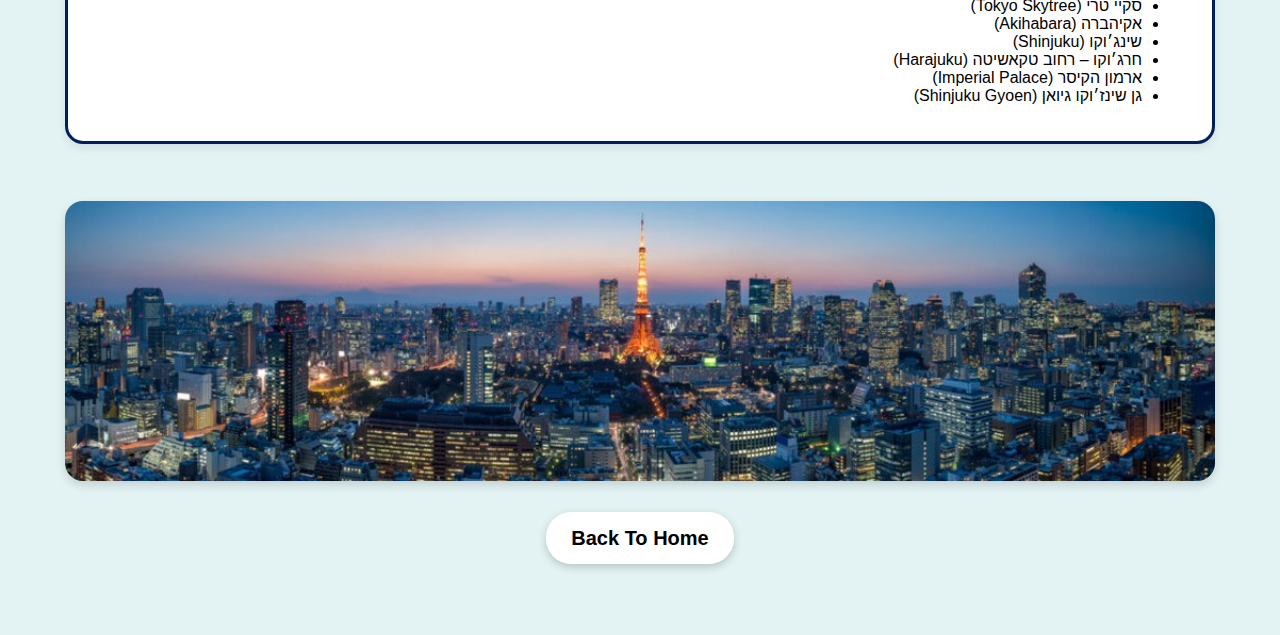
<file: Tokyo.html>
<!DOCTYPE html>
<html lang="en" dir="rtl">
<head>
    <meta charset="UTF-8">
    <meta name="viewport" content="width=device-width, initial-scale=1.0">
    <title>Tokyo</title>
    <link rel="stylesheet" href="style.css">
</head>

<body>

    <table>

        <tr>
            <td>
                <h1>טוקיו, יפן</h1>
            </td>

            <td>
                <img src="home.png" alt="Home Icon" width="40" class="home-icon" usemap="#homeMap">
                <map name="homeMap">
                    <area shape="rect" coords="5,22,35,35" href="index.html">
                    <area shape="poly" coords="20,3,0,23,39,23" href="index.html">
                    <area shape="rect" coords="28,4,35,15" href="index.html">
                </map>
            </td>
        </tr>

        <tr>
            <td colspan="2">
                <div class="content-box">
                    <h2>מידע על טוקיו</h2>
                    <p>
                        טוקיו, בירת יפן והעיר הגדולה במדינה, היא אחת הערים המתקדמות והמרתקות בעולם. 
                        היא משלבת בין מסורת יפנית עמוקה לבין חדשנות טכנולוגית מרשימה. בעיר יש גורדי שחקים,
                        שכונות צבעוניות כמו שיבויה ואקיהברה, מרכזי קניות ענקיים לצד מקדשים עתיקים וגנים שקטים.
                        טוקיו היא מרכז תרבותי, כלכלי וטכנולוגי מוביל, ומציעה חוויה יפנית אותנטית שמתאימה 
                        לכל סוגי המטיילים.
                    </p>
                </div>
            </td>
        </tr>

        <tr>
            <td align="center">
                <img src="ShibuyaCrossing.jpg" class="city-img" alt="Shibuya Crossing" width="540">
            </td>

            <td valign="top">
                <div class="content-box">
                    <h2>שיבויה (Shibuya Crossing)</h2>

                    <p>
                        שיבויה קרוסינג הוא אחד מעברי החציה המפורסמים בעולם ונמצא בלב מחוז שיבויה.
                        זהו צומת ענק שבו מאות ואף אלפי אנשים חוצים בו־זמנית מכל הכיוונים, מה שיוצר מחזה מרשים.
                    </p>

                    <p>
                        סביב הצומת יש מסכי ענק, שלטי ניאון, חנויות ומסעדות. בלילה המקום מואר בצורה מרהיבה,
                        ומושך תיירים שמגיעים לראות את האנרגיה הייחודית של טוקיו.
                    </p>

                    <p>
                        שיבויה נחשב גם למרכז אופנה ובילויים לצעירים. לאחר הביקור במעבר ניתן להמשיך 
                        לטייל בקניונים, בחנויות ובמסעדות שסביבו.
                    </p>

                </div>
            </td>
        </tr>

        <tr>
            <td valign="top">
                <div class="content-box">
                    <h2>מגדל טוקיו (Tokyo Tower)</h2>

                    <p>
                        מגדל טוקיו הוא אחד הסמלים המזוהים ביותר עם העיר. הוא מזכיר את מגדל אייפל אך גבוה ממנו,
                        ומעניק נקודת תצפית מרהיבה על קו הרקיע של טוקיו.
                    </p>

                    <p>
                        המגדל משמש כאנטנה לשידורי טלוויזיה ורדיו, אך עבור מבקרים הוא בעיקר נקודת תצפית פופולרית.
                        ממנו ניתן לראות את העיר כולה ואף את הר פוג׳י בימים בהירים.
                    </p>

                    <p>
                        סביב המגדל יש מרכז מבקרים, מסעדות, חנויות ואטרקציות. בערב הוא מואר בצבעים משתנים,
                        מה שהופך אותו לאחד האתרים המצולמים ביותר בעיר.
                    </p>

                    <p>
                        ביקור במגדל טוקיו מאפשר לראות את העיר מזווית אחרת ולחוש את הגודל והיופי של טוקיו.
                    </p>

                </div>
            </td>

            <td align="center">
                <img src="TokyoTower.jpg" class="city-img" alt="Tokyo Tower" width="540">
            </td>
        </tr>

        <tr>
            <td colspan="2">
                <div class="content-box">
                    <h2>למה לבקר טוקיו?</h2>
                    <p>
                        טוקיו מציעה שילוב נדיר של היסטוריה עתיקה וחדשנות עתידנית. יש בה מקדשים, שווקים צבעוניים,
                        טכנולוגיה מתקדמת, אוכל יפני משובח, אופנה ייחודית ותרבות יפנית אותנטית. העיר בטוחה,
                        נקייה ומלאה בהפתעות — וכל ביקור בה מרגיש כמו מסע לעולם אחר.
                    </p>
                </div>
            </td>
        </tr>

        <tr>
            <td colspan="2">
                <div class="content-box">
                    <h2>אתרי תיירות</h2>
                    <ul>
                        <li>שיבויה (Shibuya Crossing)</li>
                        <li>מקדש סנסו־ג׳י (Senso-ji, Asakusa)</li>
                        <li>מגדל טוקיו (Tokyo Tower)</li>
                        <li>סקיי טרי (Tokyo Skytree)</li>
                        <li>אקיהברה (Akihabara)</li>
                        <li>שינג׳וקו (Shinjuku)</li>
                        <li>חרג׳וקו – רחוב טקאשיטה (Harajuku)</li>
                        <li>ארמון הקיסר (Imperial Palace)</li>
                        <li>גן שינז׳וקו גיואן (Shinjuku Gyoen)</li>
                    </ul>
                </div>
            </td>
        </tr>

        <tr>
            <td colspan="2">
                <img src="TkyoFinal.jpg" class="cityfinal-img" alt="Tokyo City" width="100%">
            </td>
        </tr>

        <tr>
            <td colspan="2">
                <p class="back-home-wrapper">
                    <a href="index.html" class="back-home-link">Back To Home</a>
                </p>
            </td>
        </tr>

    </table>

</body>
</html>
</file>
<file: style.css>
body {
    background-color: #e3f3f3;
    font-family: Arial, sans-serif;
    margin: 0;
}

table {
    width: 90%;
    margin: 30px auto;
    border-collapse: collapse;
}

h1 {
    margin: 0;
    padding: 20px 0;
    text-align: right;
    font-size: 32px;
}
.content-box {
    background-color: #ffffff;
    padding: 20px 30px;
    margin: 35px auto;
    border-radius: 18px;
    box-shadow: 0 4px 10px rgba(0, 0, 0, 0.08);
    border: 3px solid #001f5c;
    width: 100%;
    box-sizing: border-box;   

}

.content-box1 {
    background-color: #ffffff;
    padding: 20px 30px;
    margin: 35px auto;
    border-radius: 18px;
    box-shadow: 0 4px 10px rgba(0, 0, 0, 0.08);
    border: 3px solid #001f5c;
    width: 90%;
    box-sizing: border-box;   

}



.content-box h2 {
    margin-top: 0;
    margin-bottom: 10px;
}

p {
    line-height: 1.6;
    margin-top: 0;
}

.city-img {
    border-radius: 18px;
    box-shadow: 0 4px 10px rgba(0, 0, 0, 0.15);
}

.cityfinal-img {
    border-radius: 18px;
    box-shadow: 0 4px 10px rgba(0, 0, 0, 0.15);
    margin-top: 20px;
}

.home-icon {
    float: left;
    margin-top: 10px;
    margin-left: 10px;
}

.back-home-wrapper {
    text-align: center;
    margin: 25px 0 40px 0;
}

.back-home-link {
    display: inline-block;
    padding: 10px 25px;
    border-radius: 25px;
    background-color: #ffffff;
    color: #000000;
    font-size: 20px;
    font-weight: bold;
    text-decoration: none;
    box-shadow: 0 3px 8px rgba(0, 0, 0, 0.2);
}

.back-home-link:hover {
    background-color: #000000;
    color: #ffffff;
}
</file>
